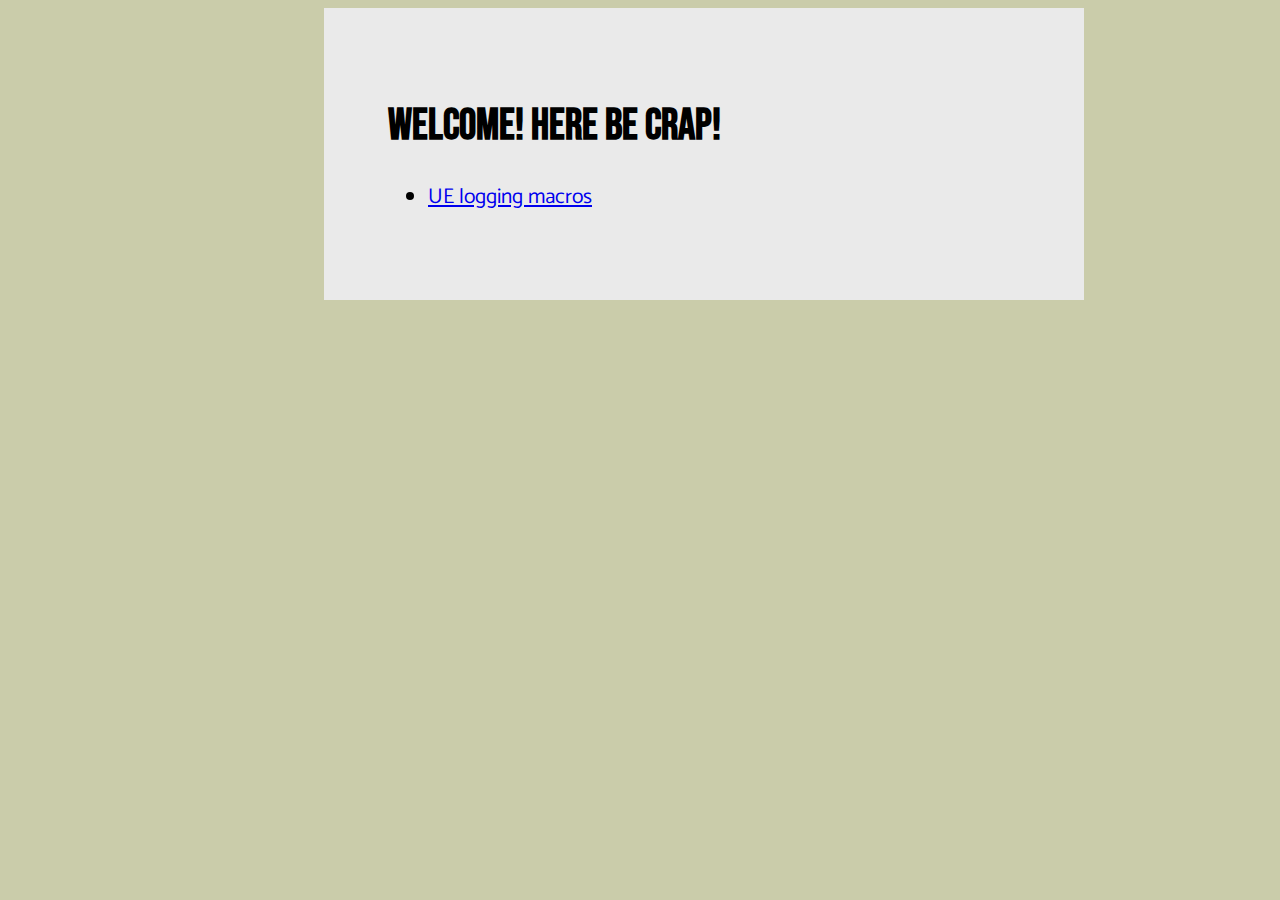
<file: index.html>
<html>

    <link rel="preconnect" href="https://fonts.googleapis.com">
    <link rel="preconnect" href="https://fonts.gstatic.com" crossorigin>
    <link href="https://fonts.googleapis.com/css2?family=Bebas+Neue&family=Catamaran:wght@100&display=swap" rel="stylesheet">
    <link href="https://fonts.googleapis.com/css2?family=Source+Code+Pro:ital,wght@0,200..900;1,200..900&display=swap" rel="stylesheet">
    <link rel="stylesheet" type="text/css" href="blog.css"/>
<body>
    <div class="content">
        <h1>Welcome! Here be crap!</h1>
        <ul>
            <li><a href="ue_logging.html">UE logging macros</a></li>
        </ul>
    </div>
</body>
</html>
</file>
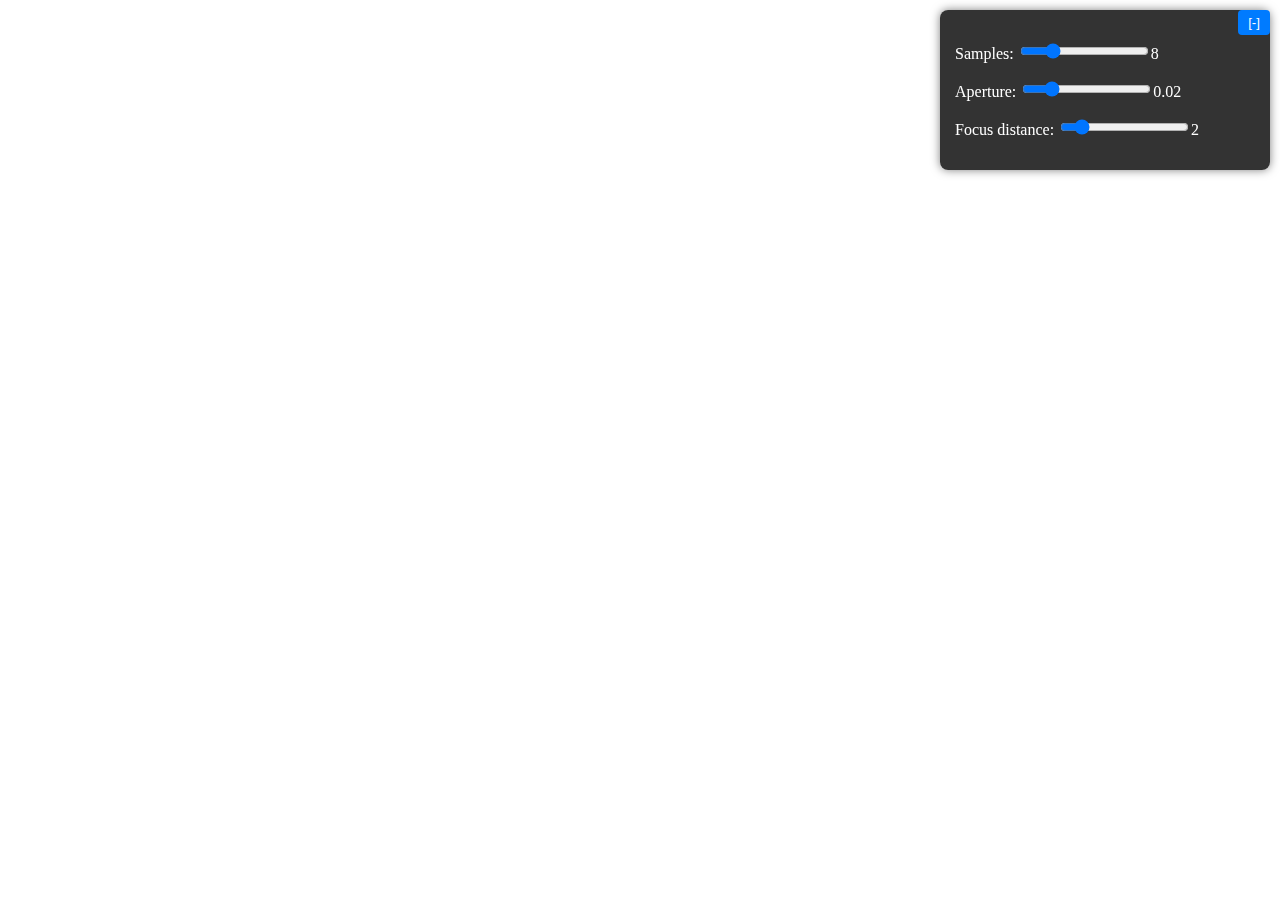
<file: rt/index.html>
<!DOCTYPE html>
<html lang="en">

<head>
	<meta charset="UTF-8">
	<title>Minimal WebGPU Compute Raytracer with Dynamic Spheres</title>
	<style>
		body,
		html {
			margin: 0;
			padding: 0;
			overflow: hidden;
			height: 100%;
		}

		canvas {
			width: 100%;
			height: 100%;
			display: block;
		}

		#overlay {
			position: fixed;
			top: 10px;
			right: 10px;
			width: 300px;
			background: rgba(0, 0, 0, 0.8);
			color: white;
			padding: 15px;
			border-radius: 8px;
			box-shadow: 0 0 10px rgba(0,0,0,0.5);
			transition: max-height 0.3s ease-out, padding 0.3s ease-out;
			overflow: hidden;
		}

		#overlay.collapsed {
			max-height: 0;
			padding: 0 15px;
		}

		#toggle-button {
			position: fixed;
			top: 10px;
			right: 10px;
			z-index: 1001;
			background: #007bff;
			color: white;
			border: none;
			border-radius: 4px;
			padding: 5px 10px;
			cursor: pointer;
		}
	</style>
</head>

<body>
	<button id="toggle-button">[-]</button>
	<div id="overlay">
		<p>Samples: <input id="samples" type="range" min="1" max="32" value="8" step="1" oninput="this.nextElementSibling.value = this.value"/><output>8</output></p>
		<p>Aperture: <input id="apertureSize" type="range" min="0.001" max="0.1" step="0.001" value="0.02" oninput="this.nextElementSibling.value = this.value"/><output>0.02</output></p>
		<p>Focus distance: <input id="focusDistance" type="range" min="0.1" max="16.0" value="2" step="0.1" oninput="this.nextElementSibling.value = this.value"/><output>2</output></p>
	</div>
	<script>
		const button = document.getElementById('toggle-button');
		const overlay = document.getElementById('overlay');
		var collapsed = false;
		button.addEventListener('click', () => {
		  overlay.classList.toggle('collapsed');
		  collapsed = !collapsed;
		  document.getElementById("toggle-button").innerText = collapsed ? "[+]" : "[-]";
		});
	  </script>
	<canvas id="webgpu-canvas"></canvas>
	<script type="module">
		async function init() {
			const canvas = document.getElementById('webgpu-canvas');
			const adapter = await navigator.gpu.requestAdapter();
			const device = await adapter.requestDevice();
			const context = canvas.getContext('webgpu');

			const format = navigator.gpu.getPreferredCanvasFormat();

			function resize() {
				const dpr = window.devicePixelRatio || 1;
				canvas.width = Math.floor(canvas.clientWidth * dpr);
				canvas.height = Math.floor(canvas.clientHeight * dpr);
				context.configure({ device, format, alphaMode: 'opaque' });
			}
			resize();
			window.addEventListener('resize', resize);

			const imageURLs = ['brick.png', 'wood.png','metal.png'];
			const bitmaps = await Promise.all(
				imageURLs.map(async url => createImageBitmap(await (await fetch('textures/'+url)).blob()))
			);
			const texWidth = bitmaps[0].width;
			const texHeight = bitmaps[0].height;
			console.log("Texture size: ", texWidth, texHeight);

			const textureArray = device.createTexture({
				size: { width: texWidth, height: texHeight, depthOrArrayLayers: bitmaps.length },
				format: 'rgba8unorm',
				usage: GPUTextureUsage.TEXTURE_BINDING | GPUTextureUsage.COPY_DST | GPUTextureUsage.RENDER_ATTACHMENT,
				dimension: '2d',
			});
			bitmaps.forEach((bmp, i) => {
				console.log("Copying texture ", i);
				device.queue.copyExternalImageToTexture(
					{ source: bmp },
					{ texture: textureArray, origin: { x: 0, y: 0, z: i } },
					{ width: texWidth, height: texHeight }
				);
			});

			const computeShaderCode = await fetch('compute.wgsl').then(res => res.text());
			const computeModule = device.createShaderModule({ code: computeShaderCode });

			const fullscreenQuadShader = await fetch('fullscreen_quad.wgsl').then(res => res.text());
			const quadModule = device.createShaderModule({ code: fullscreenQuadShader });

			const uniformBuffer = device.createBuffer({ size: 64, usage: GPUBufferUsage.UNIFORM | GPUBufferUsage.COPY_DST });

			const materials = [
				{ albedo: [1.0, 0.0, 0.0], roughness: 1.0, emissive: [1.0, 0, 0], metallic: 1.0, usesTexture: true, textureIndex: 0 },
				{ albedo: [0.0, 1.0, 0.0], roughness: 0.0, emissive: [1.0, 0, 0], metallic: 1.0, usesTexture: true, textureIndex: 1 },
				{ albedo: [0.0, 0.0, 1.0], roughness: 0.0, emissive: [1.0, 0, 0], metallic: 1.0, usesTexture: true, textureIndex: 2 },
			];

			const MATERIAL_SIZE_BYTES = 48;
			const materialStructData = new ArrayBuffer(materials.length * MATERIAL_SIZE_BYTES);
			const materialView = new DataView(materialStructData);

			// struct Material {
			// 	albedo: vec3<f32>,      // Base color
			// 	roughness: f32,         // For future PBR or glossy shading

			// 	emissive: vec3<f32>,    // Light emitted by surface
			// 	metallic: f32,          // For future PBR

			// 	usesTexture: u32,       // If true, use texture instead of color
			// 	textureIndex: u32,      // Index into texture array
			// 	_pad0 : u32,
			// 	_pad1 : u32,

			// 	// Add more fields as needed: reflectivity, ior, transparency, etc.
			// }
			for (let i = 0; i < materials.length; i++) {
				const idx = i * MATERIAL_SIZE_BYTES;
				const mat = materials[i];
				materialView.setFloat32(idx, mat.albedo[0], true); // r
				materialView.setFloat32(idx + 4, mat.albedo[1], true); // g
				materialView.setFloat32(idx + 8, mat.albedo[2], true); // b
				materialView.setFloat32(idx + 12, mat.roughness, true); // roughness
				materialView.setFloat32(idx + 16, mat.emissive[0], true); // emissive r
				materialView.setFloat32(idx + 20, mat.emissive[1], true); // emissive g
				materialView.setFloat32(idx + 24, mat.emissive[2], true); // emissive b
				materialView.setFloat32(idx + 28, mat.metallic, true); // metallic
				materialView.setUint32(idx + 32, mat.usesTexture ? 1 : 0, true); // usesTexture
				materialView.setUint32(idx + 36, mat.textureIndex, true); // textureIndex
			}

			const materialBuffer = device.createBuffer({
				size: materials.length * MATERIAL_SIZE_BYTES,
				usage: GPUBufferUsage.STORAGE | GPUBufferUsage.COPY_DST,
			});
			device.queue.writeBuffer(materialBuffer, 0, materialStructData);

			// struct Object {
			//    0 position : vec3<f32>,
			//   12 radius : f32,
			//   16 color : vec3<f32>,
			//   28 objectType : u32,
			//   32 normal: vec3<f32>, // plane normal or orientation
			//   44 height: f32, // cylinder
			//   48 size: vec3<f32>, // box half-extents
			//   60 materialIndex: u32
			// };

			const NUM_OBJECTS = 100;
			const OBJ_SIZE_BYTES = 64;

			const OBJTYPE_SPHERE = 0;
			const OBJTYPE_PLANE = 1;
			const OBJTYPE_BOX = 2;
			const OBJTYPE_CYLINDER = 3;

			const objectStructData = new ArrayBuffer(NUM_OBJECTS * OBJ_SIZE_BYTES);
			const dataView = new DataView(objectStructData);

			var nextObject = 0; // for adding new objects
			function addObject(pos, radius, color, type, normal, height, size, materialIndex) {
				if (nextObject >= NUM_OBJECTS) return;
				const idx = nextObject * OBJ_SIZE_BYTES;
				dataView.setFloat32(idx, pos[0], true); // x
				dataView.setFloat32(idx + 4, pos[1], true); // y
				dataView.setFloat32(idx + 8, pos[2], true); // z
				dataView.setFloat32(idx + 12, radius, true); // radius
				dataView.setFloat32(idx + 16, color[0], true); // r
				dataView.setFloat32(idx + 20, color[1], true); // g
				dataView.setFloat32(idx + 24, color[2], true); // b        
				dataView.setUint32(idx + 28, type, true); // type 
				dataView.setFloat32(idx + 32, normal[0], true); // normal x
				dataView.setFloat32(idx + 36, normal[1], true); // normal y
				dataView.setFloat32(idx + 40, normal[2], true); // normal z
				dataView.setFloat32(idx + 44, height, true); // height
				dataView.setFloat32(idx + 48, size[0], true); // size x
				dataView.setFloat32(idx + 52, size[1], true); // size y
				dataView.setFloat32(idx + 56, size[2], true); // size z
				dataView.setUint32(idx + 60, materialIndex, true); // material index
				
				nextObject++;
			}

			function addSphere(pos, radius, color) {
				addObject(pos, radius, color, OBJTYPE_SPHERE, [0, 0, 0], 0, [0, 0, 0], 1);
			}
			function addPlane(pos, normal, color) {
				addObject(pos, 0, color, OBJTYPE_PLANE, normal, 0, [0, 0, 0], 2);
			}
			function addBox(pos, rot, size, color) {
				addObject(pos, 0, color, OBJTYPE_BOX, rot, 0, size, 0);
			}
			function addCylinder(pos, height, radius, color) {
				addObject(pos, radius, color, OBJTYPE_CYLINDER, [0, 0, 0], height, [0, 0, 0], 0);
			}

			addPlane([0, -1, 0], [0, 1, 0], [0.5, 0.5, 0.5]);

			for (let i = 1; i < NUM_OBJECTS; i++) {
				let pos = [Math.random() * 4 - 2, Math.random() * 4, Math.random() * 4 - 2];
				let color = [Math.random(), Math.random(), Math.random()];
				let size = [Math.random() * 0.5 + 0.1, Math.random() * 0.5 + 0.1, Math.random() * 0.5 + 0.1];

				let rng = Math.random();
				if (rng < 0.5)
				{
					let s = 0.1+Math.random()*0.2;
					addBox(pos, [1 - Math.random() * 2, 1 - Math.random() * 2, 1 - Math.random() * 2], [s,s,s], color);
				}
				else
				{
					addSphere(pos, Math.random() * 0.5 + 0.1, color);
				}
			}

			const objectBuffer = device.createBuffer({
				size: objectStructData.byteLength,
				usage: GPUBufferUsage.STORAGE | GPUBufferUsage.COPY_DST
			});
			device.queue.writeBuffer(objectBuffer, 0, objectStructData);

			const computeTexture = device.createTexture({
				size: [canvas.width, canvas.height],
				format: 'rgba8unorm',
				usage: GPUTextureUsage.STORAGE_BINDING | GPUTextureUsage.TEXTURE_BINDING
			});

			const sampler = device.createSampler({ magFilter: 'linear', minFilter: 'linear' });
			const textureView = textureArray.createView({ dimension: '2d-array' });
			const computeBindGroupLayout = device.createBindGroupLayout({
				entries: [
					{ binding: 0, visibility: GPUShaderStage.COMPUTE, storageTexture: { access: "write-only", format: 'rgba8unorm' } },
					{ binding: 1, visibility: GPUShaderStage.COMPUTE, buffer: {} },
					{ binding: 2, visibility: GPUShaderStage.COMPUTE, buffer: { type: "read-only-storage" } },
					{ binding: 3, visibility: GPUShaderStage.COMPUTE, buffer: { type: "read-only-storage" } },
					{ binding: 4, visibility: GPUShaderStage.COMPUTE, sampler: { type: "filtering" } },
					{ binding: 5, visibility: GPUShaderStage.COMPUTE, texture: { sampleType: 'float', viewDimension: '2d-array', multisampled: false } }
				]
			});

			const renderBindGroupLayout = device.createBindGroupLayout({
				entries: [
					{ binding: 0, visibility: GPUShaderStage.FRAGMENT, texture: {} },
					{ binding: 1, visibility: GPUShaderStage.FRAGMENT, sampler: {} }
				]
			});

			const computePipeline = device.createComputePipeline({
				layout: device.createPipelineLayout({ bindGroupLayouts: [computeBindGroupLayout] }),
				compute: { module: computeModule, entryPoint: 'main' }
			});

			const renderPipeline = device.createRenderPipeline({
				layout: device.createPipelineLayout({ bindGroupLayouts: [renderBindGroupLayout] }),
				vertex: { module: quadModule, entryPoint: 'vs_main' },
				fragment: { module: quadModule, entryPoint: 'fs_main', targets: [{ format }] },
				primitive: { topology: 'triangle-list' }
			});

			const computeBindGroup = device.createBindGroup({
				layout: computeBindGroupLayout,
				entries: [
					{ binding: 0, resource: computeTexture.createView() },
					{ binding: 1, resource: { buffer: uniformBuffer } },
					{ binding: 2, resource: { buffer: objectBuffer } },
					{ binding: 3, resource: { buffer: materialBuffer } },
					{ binding: 4, resource: sampler },
					{ binding: 5, resource: textureView },
				]
			});

			const renderBindGroup = device.createBindGroup({
				layout: renderBindGroupLayout,
				entries: [
					{ binding: 0, resource: computeTexture.createView() },
					{ binding: 1, resource: sampler }
				]
			});

			let cameraAngle = { x: 0, y: 0 };
			let cameraDistance = 5.0;
			const target = [0, 1, 0];

			canvas.addEventListener('mousemove', (e) => {
				if (e.buttons) {
					cameraAngle.x -= e.movementX * 0.005;
					cameraAngle.y -= e.movementY * 0.005;
					cameraAngle.y = Math.max(-Math.PI / 2 + 0.01, Math.min(Math.PI / 2 - 0.01, cameraAngle.y));
				}
			});

			canvas.addEventListener('wheel', (e) => {
				cameraDistance += e.deltaY * 0.01;
				cameraDistance = Math.max(1.0, Math.min(20.0, cameraDistance));
			});

			function frame() {
				resize();

				const aspect = canvas.width / canvas.height;
				const cosPitch = Math.cos(cameraAngle.y);
				const sinPitch = Math.sin(cameraAngle.y);
				const cosYaw = Math.cos(cameraAngle.x);
				const sinYaw = Math.sin(cameraAngle.x);

				const camX = cameraDistance * cosPitch * sinYaw;
				const camY = cameraDistance * sinPitch;
				const camZ = cameraDistance * cosPitch * cosYaw;

				const cameraPosition = [camX + target[0], camY + target[1], camZ + target[2]];

				const apertureSize = document.getElementById("apertureSize").value;
				const focusDistance = document.getElementById("focusDistance").value;
				const numSamples = document.getElementById("samples").value;

				const CAMERA_SIZE_BYTES = 48;
				const cameraStructData = new ArrayBuffer(CAMERA_SIZE_BYTES);
				const cameraView = new DataView(cameraStructData);
				cameraView.setFloat32(0, cameraPosition[0], true); 
				cameraView.setFloat32(4, cameraPosition[1], true); 
				cameraView.setFloat32(8, cameraPosition[2], true); 
				cameraView.setFloat32(12, apertureSize, true); 
				cameraView.setFloat32(16, target[0], true); 
				cameraView.setFloat32(20, target[1], true); 
				cameraView.setFloat32(24, target[2], true); 
				cameraView.setFloat32(28, focusDistance, true);
				cameraView.setFloat32(32, aspect, true);
				cameraView.setUint32(36, numSamples, true);
				cameraView.setFloat32(40, 0.0, true);
				cameraView.setFloat32(44, 0.0, true);
				device.queue.writeBuffer(uniformBuffer, 0, cameraStructData);

				// device.queue.writeBuffer(uniformBuffer, 0, new Float32Array([
				// 	...cameraPosition, 
				// 	apertureSize,
				// 	...target, 
				// 	focusDistance,
				// 	aspect, 0.0, 0.0, 0.0
				// ]));

				const encoder = device.createCommandEncoder();

				const computePass = encoder.beginComputePass();
				computePass.setPipeline(computePipeline);
				computePass.setBindGroup(0, computeBindGroup);
				computePass.dispatchWorkgroups(
					Math.ceil(canvas.width / 8),
					Math.ceil(canvas.height / 8)
				);
				computePass.end();

				const renderPass = encoder.beginRenderPass({
					colorAttachments: [{
						view: context.getCurrentTexture().createView(),
						loadOp: 'clear',
						clearValue: { r: 0, g: 0, b: 0, a: 1 },
						storeOp: 'store'
					}]
				});
				renderPass.setPipeline(renderPipeline);
				renderPass.setBindGroup(0, renderBindGroup);
				renderPass.draw(3);
				renderPass.end();

				device.queue.submit([encoder.finish()]);
				requestAnimationFrame(frame);
			}

			frame();
		}

		init();
	</script>
</body>

</html>
</file>
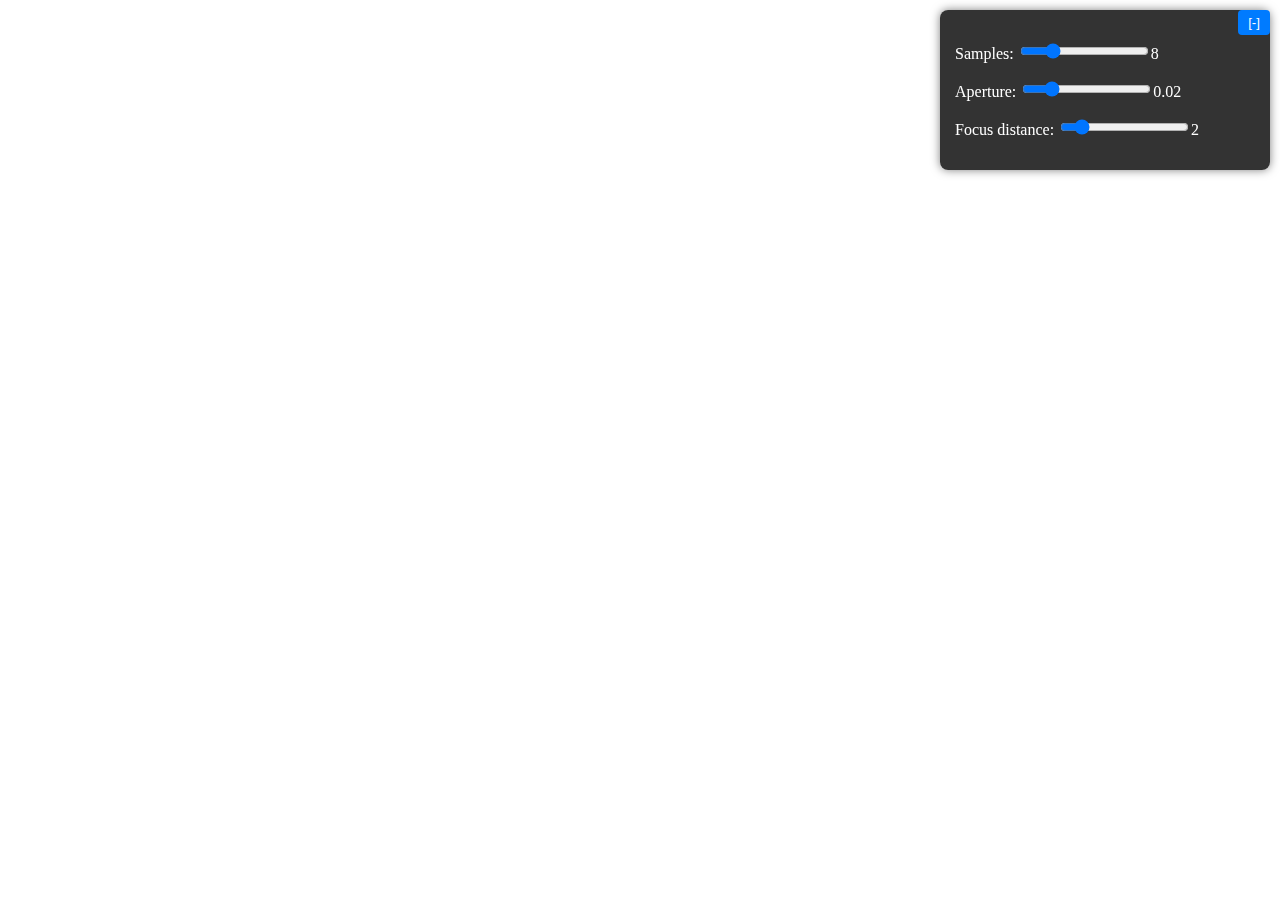
<file: rt.html>
<!DOCTYPE html>
<html lang="en">

<head>
	<meta charset="UTF-8">
	<title>Minimal WebGPU Compute Raytracer with Dynamic Spheres</title>
	<style>
		body,
		html {
			margin: 0;
			padding: 0;
			overflow: hidden;
			height: 100%;
		}

		canvas {
			width: 100%;
			height: 100%;
			display: block;
		}

		#overlay {
			position: fixed;
			top: 10px;
			right: 10px;
			width: 300px;
			background: rgba(0, 0, 0, 0.8);
			color: white;
			padding: 15px;
			border-radius: 8px;
			box-shadow: 0 0 10px rgba(0,0,0,0.5);
			transition: max-height 0.3s ease-out, padding 0.3s ease-out;
			overflow: hidden;
		}

		#overlay.collapsed {
			max-height: 0;
			padding: 0 15px;
		}

		#toggle-button {
			position: fixed;
			top: 10px;
			right: 10px;
			z-index: 1001;
			background: #007bff;
			color: white;
			border: none;
			border-radius: 4px;
			padding: 5px 10px;
			cursor: pointer;
		}
	</style>
</head>

<body>
	<button id="toggle-button">[-]</button>
	<div id="overlay">
		<p>Samples: <input id="samples" type="range" min="1" max="32" value="8" step="1" oninput="this.nextElementSibling.value = this.value"/><output>8</output></p>
		<p>Aperture: <input id="apertureSize" type="range" min="0.001" max="0.1" step="0.001" value="0.02" oninput="this.nextElementSibling.value = this.value"/><output>0.02</output></p>
		<p>Focus distance: <input id="focusDistance" type="range" min="0.1" max="16.0" value="2" step="0.1" oninput="this.nextElementSibling.value = this.value"/><output>2</output></p>
	</div>
	<script>
		const button = document.getElementById('toggle-button');
		const overlay = document.getElementById('overlay');
		var collapsed = false;
		button.addEventListener('click', () => {
		  overlay.classList.toggle('collapsed');
		  collapsed = !collapsed;
		  document.getElementById("toggle-button").innerText = collapsed ? "[+]" : "[-]";
		});
	  </script>
	<canvas id="webgpu-canvas"></canvas>
	<script type="module">
		async function init() {
			const canvas = document.getElementById('webgpu-canvas');
			const adapter = await navigator.gpu.requestAdapter();
			const device = await adapter.requestDevice();
			const context = canvas.getContext('webgpu');

			const format = navigator.gpu.getPreferredCanvasFormat();

			function resize() {
				const dpr = window.devicePixelRatio || 1;
				canvas.width = Math.floor(canvas.clientWidth * dpr);
				canvas.height = Math.floor(canvas.clientHeight * dpr);
				context.configure({ device, format, alphaMode: 'opaque' });
			}
			resize();
			window.addEventListener('resize', resize);

			const imageURLs = ['brick.png', 'wood.png','metal.png'];
			const bitmaps = await Promise.all(
				imageURLs.map(async url => createImageBitmap(await (await fetch('textures/'+url)).blob()))
			);
			const texWidth = bitmaps[0].width;
			const texHeight = bitmaps[0].height;
			console.log("Texture size: ", texWidth, texHeight);

			const textureArray = device.createTexture({
				size: { width: texWidth, height: texHeight, depthOrArrayLayers: bitmaps.length },
				format: 'rgba8unorm',
				usage: GPUTextureUsage.TEXTURE_BINDING | GPUTextureUsage.COPY_DST | GPUTextureUsage.RENDER_ATTACHMENT,
				dimension: '2d',
			});
			bitmaps.forEach((bmp, i) => {
				console.log("Copying texture ", i);
				device.queue.copyExternalImageToTexture(
					{ source: bmp },
					{ texture: textureArray, origin: { x: 0, y: 0, z: i } },
					{ width: texWidth, height: texHeight }
				);
			});

			const computeShaderCode = await fetch('compute.wgsl').then(res => res.text());
			const computeModule = device.createShaderModule({ code: computeShaderCode });

			const fullscreenQuadShader = await fetch('fullscreen_quad.wgsl').then(res => res.text());
			const quadModule = device.createShaderModule({ code: fullscreenQuadShader });

			const uniformBuffer = device.createBuffer({ size: 64, usage: GPUBufferUsage.UNIFORM | GPUBufferUsage.COPY_DST });

			const materials = [
				{ albedo: [1.0, 0.0, 0.0], roughness: 1.0, emissive: [1.0, 0, 0], metallic: 1.0, usesTexture: true, textureIndex: 0 },
				{ albedo: [0.0, 1.0, 0.0], roughness: 0.0, emissive: [1.0, 0, 0], metallic: 1.0, usesTexture: true, textureIndex: 1 },
				{ albedo: [0.0, 0.0, 1.0], roughness: 0.0, emissive: [1.0, 0, 0], metallic: 1.0, usesTexture: true, textureIndex: 2 },
			];

			const MATERIAL_SIZE_BYTES = 48;
			const materialStructData = new ArrayBuffer(materials.length * MATERIAL_SIZE_BYTES);
			const materialView = new DataView(materialStructData);

			// struct Material {
			// 	albedo: vec3<f32>,      // Base color
			// 	roughness: f32,         // For future PBR or glossy shading

			// 	emissive: vec3<f32>,    // Light emitted by surface
			// 	metallic: f32,          // For future PBR

			// 	usesTexture: u32,       // If true, use texture instead of color
			// 	textureIndex: u32,      // Index into texture array
			// 	_pad0 : u32,
			// 	_pad1 : u32,

			// 	// Add more fields as needed: reflectivity, ior, transparency, etc.
			// }
			for (let i = 0; i < materials.length; i++) {
				const idx = i * MATERIAL_SIZE_BYTES;
				const mat = materials[i];
				materialView.setFloat32(idx, mat.albedo[0], true); // r
				materialView.setFloat32(idx + 4, mat.albedo[1], true); // g
				materialView.setFloat32(idx + 8, mat.albedo[2], true); // b
				materialView.setFloat32(idx + 12, mat.roughness, true); // roughness
				materialView.setFloat32(idx + 16, mat.emissive[0], true); // emissive r
				materialView.setFloat32(idx + 20, mat.emissive[1], true); // emissive g
				materialView.setFloat32(idx + 24, mat.emissive[2], true); // emissive b
				materialView.setFloat32(idx + 28, mat.metallic, true); // metallic
				materialView.setUint32(idx + 32, mat.usesTexture ? 1 : 0, true); // usesTexture
				materialView.setUint32(idx + 36, mat.textureIndex, true); // textureIndex
			}

			const materialBuffer = device.createBuffer({
				size: materials.length * MATERIAL_SIZE_BYTES,
				usage: GPUBufferUsage.STORAGE | GPUBufferUsage.COPY_DST,
			});
			device.queue.writeBuffer(materialBuffer, 0, materialStructData);

			// struct Object {
			//    0 position : vec3<f32>,
			//   12 radius : f32,
			//   16 color : vec3<f32>,
			//   28 objectType : u32,
			//   32 normal: vec3<f32>, // plane normal or orientation
			//   44 height: f32, // cylinder
			//   48 size: vec3<f32>, // box half-extents
			//   60 materialIndex: u32
			// };

			const NUM_OBJECTS = 100;
			const OBJ_SIZE_BYTES = 64;

			const OBJTYPE_SPHERE = 0;
			const OBJTYPE_PLANE = 1;
			const OBJTYPE_BOX = 2;
			const OBJTYPE_CYLINDER = 3;

			const objectStructData = new ArrayBuffer(NUM_OBJECTS * OBJ_SIZE_BYTES);
			const dataView = new DataView(objectStructData);

			var nextObject = 0; // for adding new objects
			function addObject(pos, radius, color, type, normal, height, size, materialIndex) {
				if (nextObject >= NUM_OBJECTS) return;
				const idx = nextObject * OBJ_SIZE_BYTES;
				dataView.setFloat32(idx, pos[0], true); // x
				dataView.setFloat32(idx + 4, pos[1], true); // y
				dataView.setFloat32(idx + 8, pos[2], true); // z
				dataView.setFloat32(idx + 12, radius, true); // radius
				dataView.setFloat32(idx + 16, color[0], true); // r
				dataView.setFloat32(idx + 20, color[1], true); // g
				dataView.setFloat32(idx + 24, color[2], true); // b        
				dataView.setUint32(idx + 28, type, true); // type 
				dataView.setFloat32(idx + 32, normal[0], true); // normal x
				dataView.setFloat32(idx + 36, normal[1], true); // normal y
				dataView.setFloat32(idx + 40, normal[2], true); // normal z
				dataView.setFloat32(idx + 44, height, true); // height
				dataView.setFloat32(idx + 48, size[0], true); // size x
				dataView.setFloat32(idx + 52, size[1], true); // size y
				dataView.setFloat32(idx + 56, size[2], true); // size z
				dataView.setUint32(idx + 60, materialIndex, true); // material index
				
				nextObject++;
			}

			function addSphere(pos, radius, color) {
				addObject(pos, radius, color, OBJTYPE_SPHERE, [0, 0, 0], 0, [0, 0, 0], 1);
			}
			function addPlane(pos, normal, color) {
				addObject(pos, 0, color, OBJTYPE_PLANE, normal, 0, [0, 0, 0], 2);
			}
			function addBox(pos, rot, size, color) {
				addObject(pos, 0, color, OBJTYPE_BOX, rot, 0, size, 0);
			}
			function addCylinder(pos, height, radius, color) {
				addObject(pos, radius, color, OBJTYPE_CYLINDER, [0, 0, 0], height, [0, 0, 0], 0);
			}

			addPlane([0, -1, 0], [0, 1, 0], [0.5, 0.5, 0.5]);

			for (let i = 1; i < NUM_OBJECTS; i++) {
				let pos = [Math.random() * 4 - 2, Math.random() * 4, Math.random() * 4 - 2];
				let color = [Math.random(), Math.random(), Math.random()];
				let size = [Math.random() * 0.5 + 0.1, Math.random() * 0.5 + 0.1, Math.random() * 0.5 + 0.1];

				let rng = Math.random();
				if (rng < 0.5)
				{
					let s = 0.1+Math.random()*0.2;
					addBox(pos, [1 - Math.random() * 2, 1 - Math.random() * 2, 1 - Math.random() * 2], [s,s,s], color);
				}
				else
				{
					addSphere(pos, Math.random() * 0.5 + 0.1, color);
				}
			}

			const objectBuffer = device.createBuffer({
				size: objectStructData.byteLength,
				usage: GPUBufferUsage.STORAGE | GPUBufferUsage.COPY_DST
			});
			device.queue.writeBuffer(objectBuffer, 0, objectStructData);

			const computeTexture = device.createTexture({
				size: [canvas.width, canvas.height],
				format: 'rgba8unorm',
				usage: GPUTextureUsage.STORAGE_BINDING | GPUTextureUsage.TEXTURE_BINDING
			});

			const sampler = device.createSampler({ magFilter: 'linear', minFilter: 'linear' });
			const textureView = textureArray.createView({ dimension: '2d-array' });
			const computeBindGroupLayout = device.createBindGroupLayout({
				entries: [
					{ binding: 0, visibility: GPUShaderStage.COMPUTE, storageTexture: { access: "write-only", format: 'rgba8unorm' } },
					{ binding: 1, visibility: GPUShaderStage.COMPUTE, buffer: {} },
					{ binding: 2, visibility: GPUShaderStage.COMPUTE, buffer: { type: "read-only-storage" } },
					{ binding: 3, visibility: GPUShaderStage.COMPUTE, buffer: { type: "read-only-storage" } },
					{ binding: 4, visibility: GPUShaderStage.COMPUTE, sampler: { type: "filtering" } },
					{ binding: 5, visibility: GPUShaderStage.COMPUTE, texture: { sampleType: 'float', viewDimension: '2d-array', multisampled: false } }
				]
			});

			const renderBindGroupLayout = device.createBindGroupLayout({
				entries: [
					{ binding: 0, visibility: GPUShaderStage.FRAGMENT, texture: {} },
					{ binding: 1, visibility: GPUShaderStage.FRAGMENT, sampler: {} }
				]
			});

			const computePipeline = device.createComputePipeline({
				layout: device.createPipelineLayout({ bindGroupLayouts: [computeBindGroupLayout] }),
				compute: { module: computeModule, entryPoint: 'main' }
			});

			const renderPipeline = device.createRenderPipeline({
				layout: device.createPipelineLayout({ bindGroupLayouts: [renderBindGroupLayout] }),
				vertex: { module: quadModule, entryPoint: 'vs_main' },
				fragment: { module: quadModule, entryPoint: 'fs_main', targets: [{ format }] },
				primitive: { topology: 'triangle-list' }
			});

			const computeBindGroup = device.createBindGroup({
				layout: computeBindGroupLayout,
				entries: [
					{ binding: 0, resource: computeTexture.createView() },
					{ binding: 1, resource: { buffer: uniformBuffer } },
					{ binding: 2, resource: { buffer: objectBuffer } },
					{ binding: 3, resource: { buffer: materialBuffer } },
					{ binding: 4, resource: sampler },
					{ binding: 5, resource: textureView },
				]
			});

			const renderBindGroup = device.createBindGroup({
				layout: renderBindGroupLayout,
				entries: [
					{ binding: 0, resource: computeTexture.createView() },
					{ binding: 1, resource: sampler }
				]
			});

			let cameraAngle = { x: 0, y: 0 };
			let cameraDistance = 5.0;
			const target = [0, 1, 0];

			canvas.addEventListener('mousemove', (e) => {
				if (e.buttons) {
					cameraAngle.x -= e.movementX * 0.005;
					cameraAngle.y -= e.movementY * 0.005;
					cameraAngle.y = Math.max(-Math.PI / 2 + 0.01, Math.min(Math.PI / 2 - 0.01, cameraAngle.y));
				}
			});

			canvas.addEventListener('wheel', (e) => {
				cameraDistance += e.deltaY * 0.01;
				cameraDistance = Math.max(1.0, Math.min(20.0, cameraDistance));
			});

			function frame() {
				resize();

				const aspect = canvas.width / canvas.height;
				const cosPitch = Math.cos(cameraAngle.y);
				const sinPitch = Math.sin(cameraAngle.y);
				const cosYaw = Math.cos(cameraAngle.x);
				const sinYaw = Math.sin(cameraAngle.x);

				const camX = cameraDistance * cosPitch * sinYaw;
				const camY = cameraDistance * sinPitch;
				const camZ = cameraDistance * cosPitch * cosYaw;

				const cameraPosition = [camX + target[0], camY + target[1], camZ + target[2]];

				const apertureSize = document.getElementById("apertureSize").value;
				const focusDistance = document.getElementById("focusDistance").value;
				const numSamples = document.getElementById("samples").value;

				const CAMERA_SIZE_BYTES = 48;
				const cameraStructData = new ArrayBuffer(CAMERA_SIZE_BYTES);
				const cameraView = new DataView(cameraStructData);
				cameraView.setFloat32(0, cameraPosition[0], true); 
				cameraView.setFloat32(4, cameraPosition[1], true); 
				cameraView.setFloat32(8, cameraPosition[2], true); 
				cameraView.setFloat32(12, apertureSize, true); 
				cameraView.setFloat32(16, target[0], true); 
				cameraView.setFloat32(20, target[1], true); 
				cameraView.setFloat32(24, target[2], true); 
				cameraView.setFloat32(28, focusDistance, true);
				cameraView.setFloat32(32, aspect, true);
				cameraView.setUint32(36, numSamples, true);
				cameraView.setFloat32(40, 0.0, true);
				cameraView.setFloat32(44, 0.0, true);
				device.queue.writeBuffer(uniformBuffer, 0, cameraStructData);

				// device.queue.writeBuffer(uniformBuffer, 0, new Float32Array([
				// 	...cameraPosition, 
				// 	apertureSize,
				// 	...target, 
				// 	focusDistance,
				// 	aspect, 0.0, 0.0, 0.0
				// ]));

				const encoder = device.createCommandEncoder();

				const computePass = encoder.beginComputePass();
				computePass.setPipeline(computePipeline);
				computePass.setBindGroup(0, computeBindGroup);
				computePass.dispatchWorkgroups(
					Math.ceil(canvas.width / 8),
					Math.ceil(canvas.height / 8)
				);
				computePass.end();

				const renderPass = encoder.beginRenderPass({
					colorAttachments: [{
						view: context.getCurrentTexture().createView(),
						loadOp: 'clear',
						clearValue: { r: 0, g: 0, b: 0, a: 1 },
						storeOp: 'store'
					}]
				});
				renderPass.setPipeline(renderPipeline);
				renderPass.setBindGroup(0, renderBindGroup);
				renderPass.draw(3);
				renderPass.end();

				device.queue.submit([encoder.finish()]);
				requestAnimationFrame(frame);
			}

			frame();
		}

		init();
	</script>
</body>

</html>
</file>
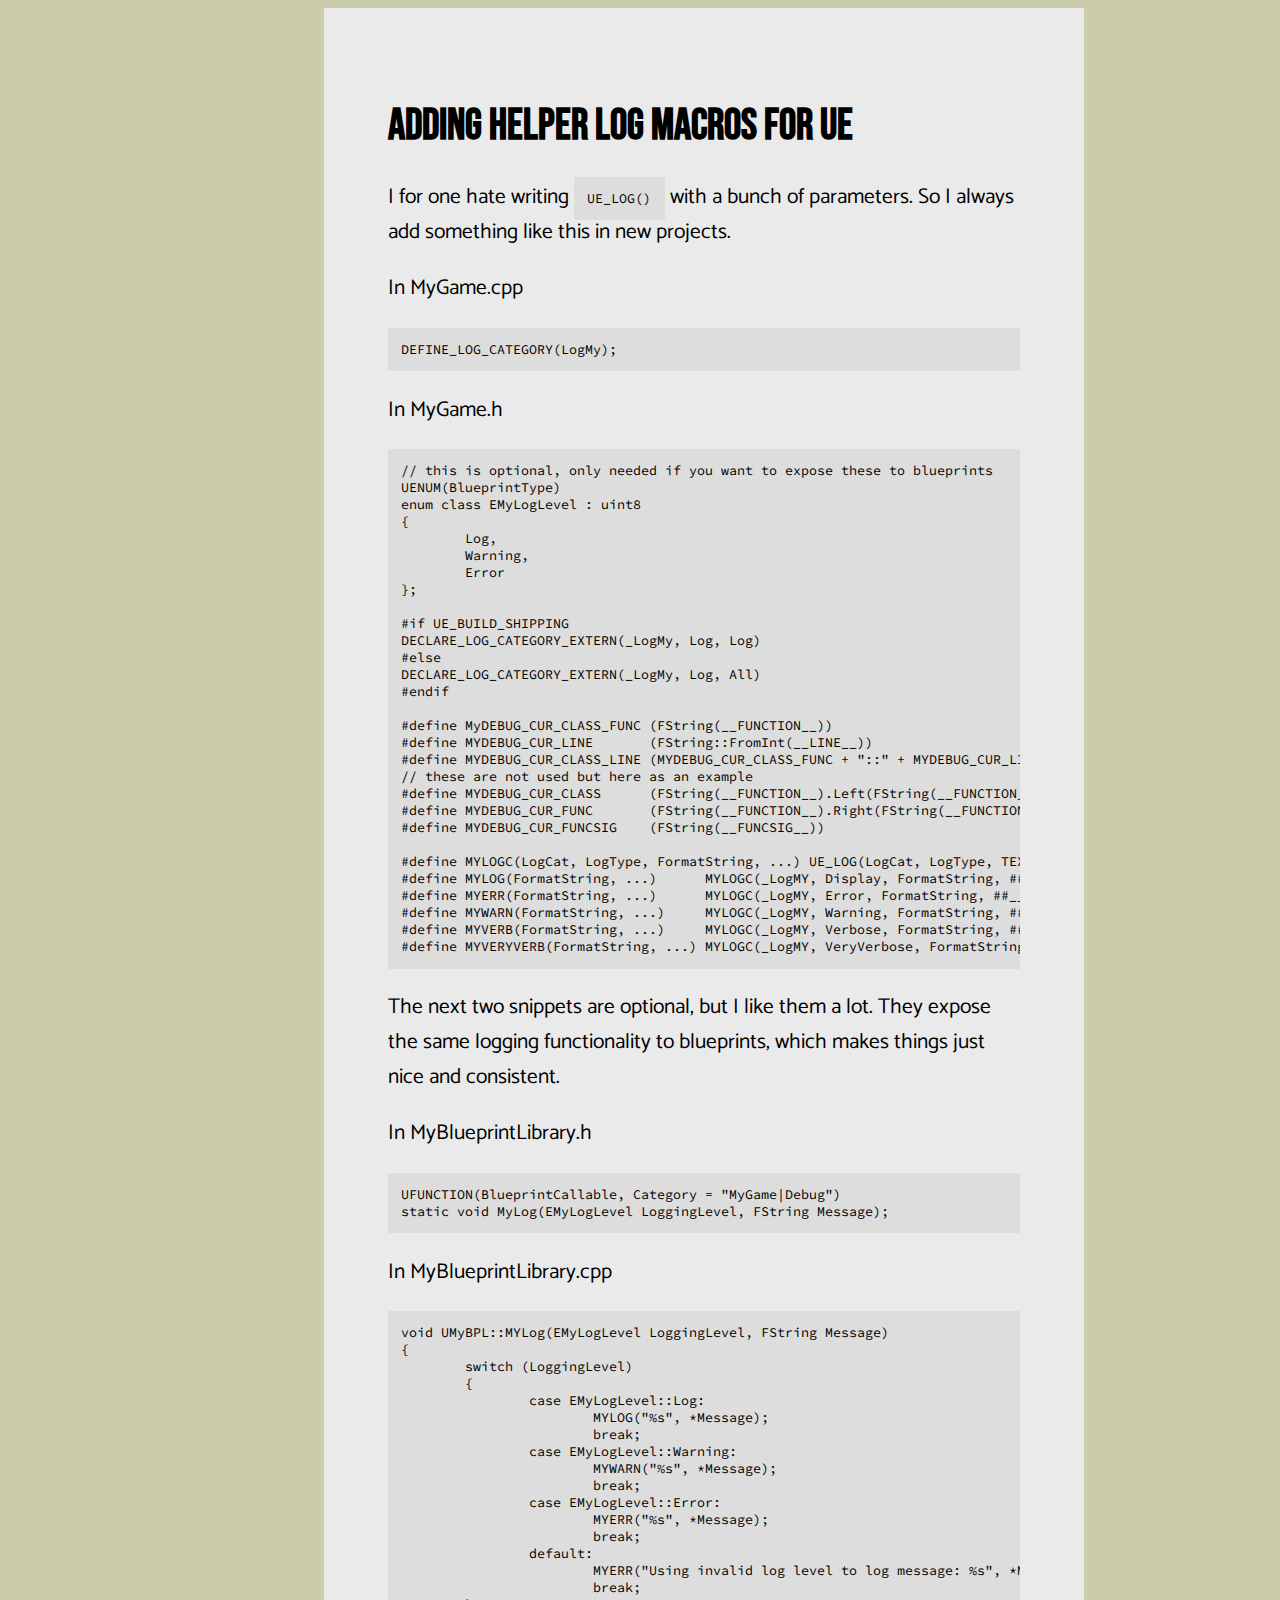
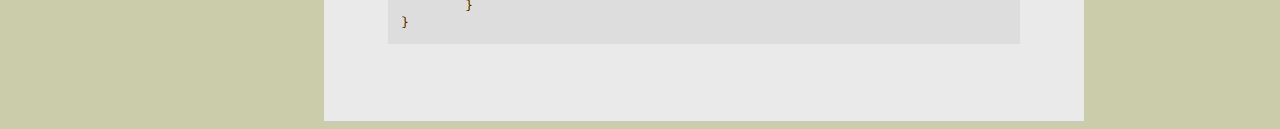
<file: ue_logging.html>
<html>

    <link rel="preconnect" href="https://fonts.googleapis.com">
    <link rel="preconnect" href="https://fonts.gstatic.com" crossorigin>
    <link href="https://fonts.googleapis.com/css2?family=Bebas+Neue&family=Catamaran:wght@100&display=swap" rel="stylesheet">
<link href="https://fonts.googleapis.com/css2?family=Source+Code+Pro&display=swap" rel="stylesheet">
    <link rel="stylesheet" type="text/css" href="blog.css"/>
<body>
    <div class="content">

		<h1>Adding helper log macros for UE</h1>
		<p>I for one hate writing <code class="codestyle">UE_LOG()</code> with a bunch of parameters. So I always add something like this in new projects.</p>		
		<p>In MyGame.cpp</p>
		<pre class="codestyle">DEFINE_LOG_CATEGORY(LogMy);</pre>
		<p>In MyGame.h</p>
		<pre class="codestyle">
// this is optional, only needed if you want to expose these to blueprints
UENUM(BlueprintType)
enum class EMyLogLevel : uint8
{
	Log,
	Warning,
	Error
};

#if UE_BUILD_SHIPPING
DECLARE_LOG_CATEGORY_EXTERN(_LogMy, Log, Log)
#else
DECLARE_LOG_CATEGORY_EXTERN(_LogMy, Log, All)
#endif

#define MyDEBUG_CUR_CLASS_FUNC (FString(__FUNCTION__))
#define MYDEBUG_CUR_LINE       (FString::FromInt(__LINE__))
#define MYDEBUG_CUR_CLASS_LINE (MYDEBUG_CUR_CLASS_FUNC + "::" + MYDEBUG_CUR_LINE)
// these are not used but here as an example
#define MYDEBUG_CUR_CLASS      (FString(__FUNCTION__).Left(FString(__FUNCTION__).Find(TEXT(":")))) 
#define MYDEBUG_CUR_FUNC       (FString(__FUNCTION__).Right(FString(__FUNCTION__).Len() - FString(__FUNCTION__).Find(TEXT("::")) - 2))
#define MYDEBUG_CUR_FUNCSIG    (FString(__FUNCSIG__))

#define MYLOGC(LogCat, LogType, FormatString, ...) UE_LOG(LogCat, LogType, TEXT("%s: %s"), *MYDEBUG_CUR_CLASS_LINE, *FString::Printf(TEXT(FormatString), ##__VA_ARGS__))
#define MYLOG(FormatString, ...)      MYLOGC(_LogMY, Display, FormatString, ##__VA_ARGS__)
#define MYERR(FormatString, ...)      MYLOGC(_LogMY, Error, FormatString, ##__VA_ARGS__)
#define MYWARN(FormatString, ...)     MYLOGC(_LogMY, Warning, FormatString, ##__VA_ARGS__)
#define MYVERB(FormatString, ...)     MYLOGC(_LogMY, Verbose, FormatString, ##__VA_ARGS__)
#define MYVERYVERB(FormatString, ...) MYLOGC(_LogMY, VeryVerbose, FormatString, ##__VA_ARGS__)</pre>
		<p>The next two snippets are optional, but I like them a lot. They expose the same logging functionality to blueprints, which makes things just nice and consistent.</p>
		<p>In MyBlueprintLibrary.h</p>
		<pre class="codestyle">
UFUNCTION(BlueprintCallable, Category = "MyGame|Debug")
static void MyLog(EMyLogLevel LoggingLevel, FString Message);</pre>
		<p>In MyBlueprintLibrary.cpp</p>
		<pre class="codestyle">void UMyBPL::MYLog(EMyLogLevel LoggingLevel, FString Message)
{
	switch (LoggingLevel)
	{
		case EMyLogLevel::Log:
			MYLOG("%s", *Message);
			break;
		case EMyLogLevel::Warning:
			MYWARN("%s", *Message);
			break;
		case EMyLogLevel::Error:
			MYERR("%s", *Message);
			break;
		default:
			MYERR("Using invalid log level to log message: %s", *Message);
			break;
	}
}</pre>
	</div>
</body>
</html>
</file>
<file: blog.css>
body {
    background-color: #caccaa;
    font-family: 'Catamaran', sans-serif;
    font-size: 16pt;
}

.content {
    width: 50%;
    background-color: #eaeaea;
    position: relative;
    left: 25%;
    padding: 3em;
}

h1 {
    color: black; 
    font-family: 'Bebas Neue', cursive;
}

.codestyle {
    font-optical-sizing: auto;
    font-weight: 400;
    font-style: normal;
    font-size: 10pt;
    background-color: #dddddd;
    overflow-x:auto;
    padding: 1em;
    font-family: "Source Code Pro", monospace;
}
</file>
